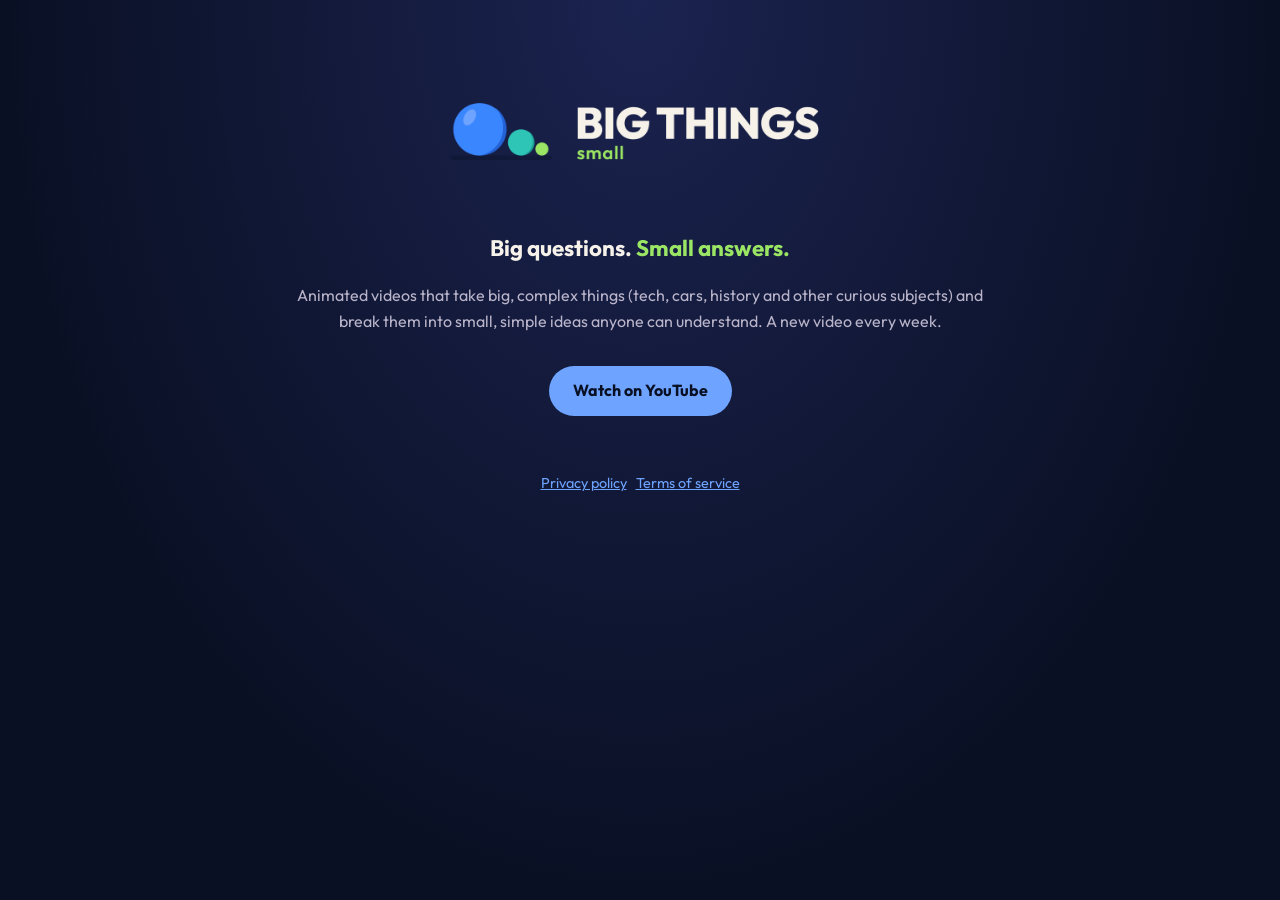
<file: index.html>
<!doctype html>
<html lang="en">
<head>
<meta charset="utf-8">
<meta name="viewport" content="width=device-width, initial-scale=1">
<title>Big Things Small</title>
<meta name="description" content="Big Things Small: animated videos that break big, complex things into small, simple ideas.">
<link rel="preconnect" href="https://fonts.googleapis.com"><link rel="preconnect" href="https://fonts.gstatic.com" crossorigin>
<link href="https://fonts.googleapis.com/css2?family=Outfit:wght@400;700;800&display=swap" rel="stylesheet">
<link rel="stylesheet" href="style.css">
</head>
<body>
<main>
  <img class="logo" src="logo.png" alt="Big Things Small">
  <p class="tag">Big questions. <span>Small answers.</span></p>
  <p class="centre">Animated videos that take big, complex things (tech, cars, history and other curious subjects) and break them into small, simple ideas anyone can understand. A new video every week.</p>
  <p class="centre"><a class="button" href="https://www.youtube.com/@BigThingsSmall">Watch on YouTube</a></p>
  <footer><a href="privacy.html">Privacy policy</a> &nbsp; <a href="terms.html">Terms of service</a></footer>
</main>
</body>
</html>
</file>
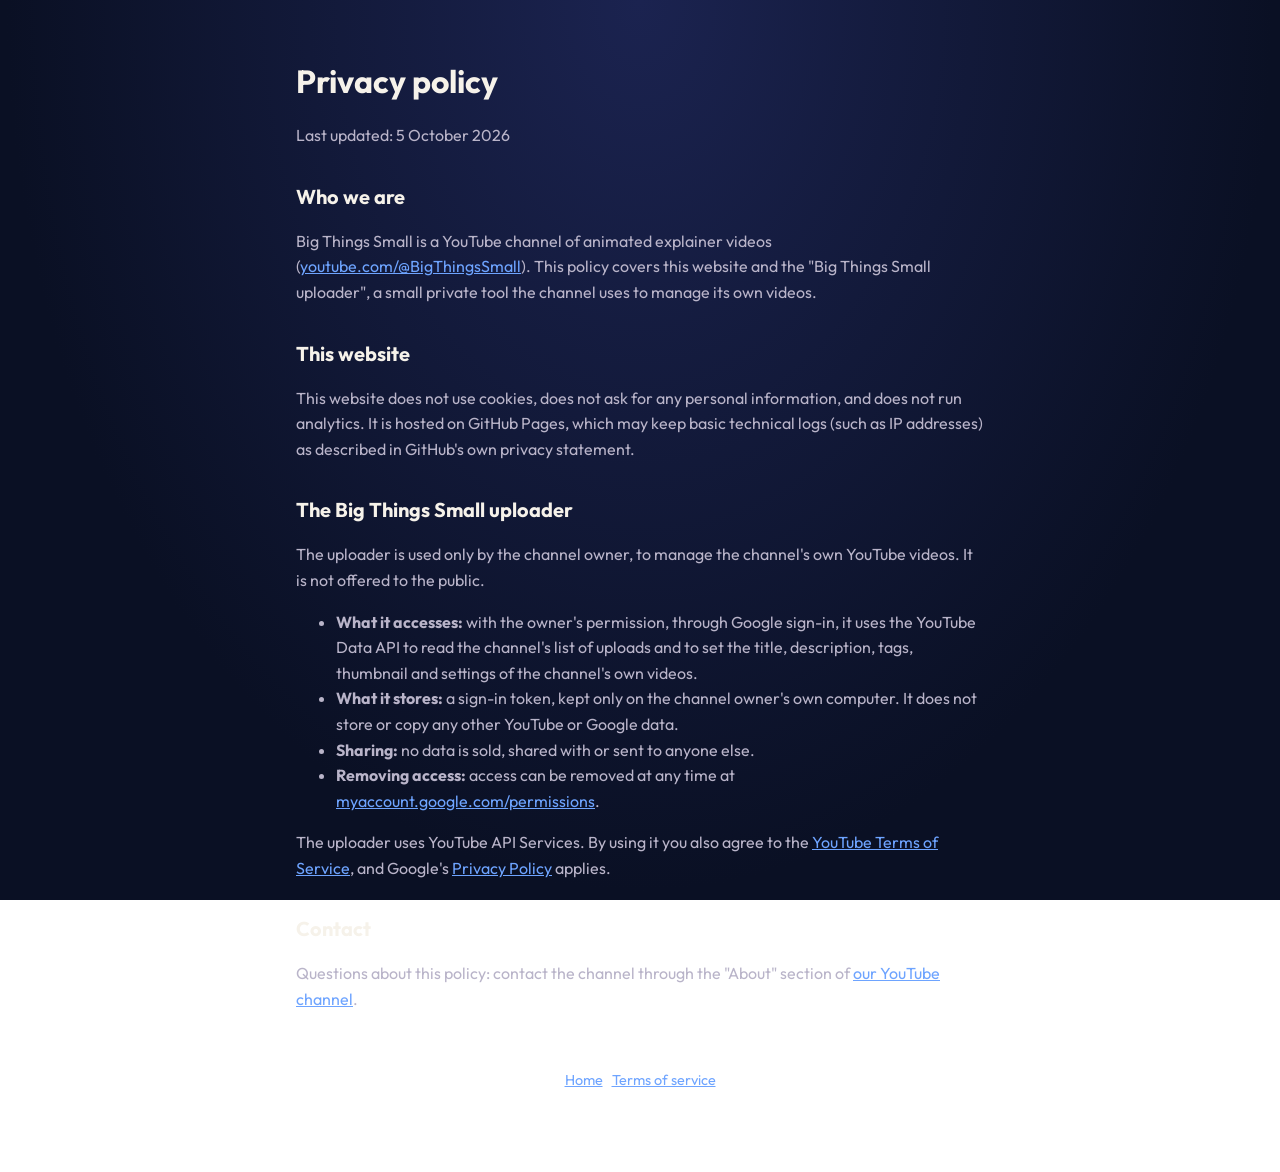
<file: privacy.html>
<!doctype html>
<html lang="en">
<head>
<meta charset="utf-8">
<meta name="viewport" content="width=device-width, initial-scale=1">
<title>Privacy Policy</title>
<link rel="preconnect" href="https://fonts.googleapis.com"><link rel="preconnect" href="https://fonts.gstatic.com" crossorigin>
<link href="https://fonts.googleapis.com/css2?family=Outfit:wght@400;700;800&display=swap" rel="stylesheet">
<link rel="stylesheet" href="style.css">
</head>
<body>
<main>
  <h1>Privacy policy</h1>
  <p>Last updated: 5 October 2026</p>

  <h2>Who we are</h2>
  <p>Big Things Small is a YouTube channel of animated explainer videos (<a href="https://www.youtube.com/@BigThingsSmall">youtube.com/@BigThingsSmall</a>). This policy covers this website and the "Big Things Small uploader", a small private tool the channel uses to manage its own videos.</p>

  <h2>This website</h2>
  <p>This website does not use cookies, does not ask for any personal information, and does not run analytics. It is hosted on GitHub Pages, which may keep basic technical logs (such as IP addresses) as described in GitHub's own privacy statement.</p>

  <h2>The Big Things Small uploader</h2>
  <p>The uploader is used only by the channel owner, to manage the channel's own YouTube videos. It is not offered to the public.</p>
  <ul>
    <li><strong>What it accesses:</strong> with the owner's permission, through Google sign-in, it uses the YouTube Data API to read the channel's list of uploads and to set the title, description, tags, thumbnail and settings of the channel's own videos.</li>
    <li><strong>What it stores:</strong> a sign-in token, kept only on the channel owner's own computer. It does not store or copy any other YouTube or Google data.</li>
    <li><strong>Sharing:</strong> no data is sold, shared with or sent to anyone else.</li>
    <li><strong>Removing access:</strong> access can be removed at any time at <a href="https://myaccount.google.com/permissions">myaccount.google.com/permissions</a>.</li>
  </ul>
  <p>The uploader uses YouTube API Services. By using it you also agree to the <a href="https://www.youtube.com/t/terms">YouTube Terms of Service</a>, and Google's <a href="https://policies.google.com/privacy">Privacy Policy</a> applies.</p>

  <h2>Contact</h2>
  <p>Questions about this policy: contact the channel through the "About" section of <a href="https://www.youtube.com/@BigThingsSmall">our YouTube channel</a>.</p>

  <footer><a href="index.html">Home</a> &nbsp; <a href="terms.html">Terms of service</a></footer>
</main>
</body>
</html>
</file>
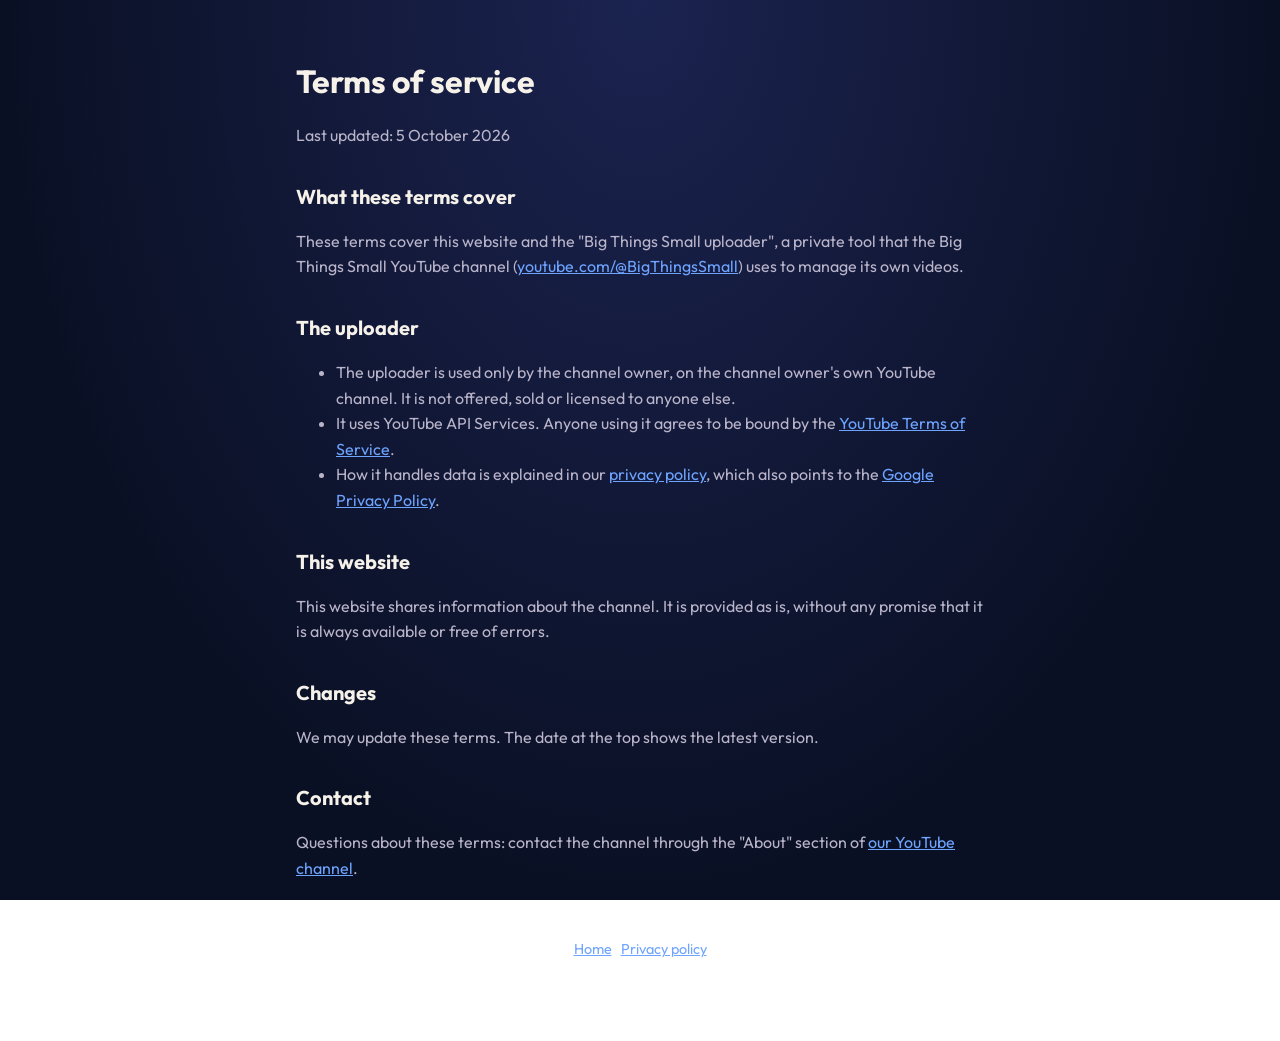
<file: terms.html>
<!doctype html>
<html lang="en">
<head>
<meta charset="utf-8">
<meta name="viewport" content="width=device-width, initial-scale=1">
<title>Terms of Service</title>
<link rel="preconnect" href="https://fonts.googleapis.com"><link rel="preconnect" href="https://fonts.gstatic.com" crossorigin>
<link href="https://fonts.googleapis.com/css2?family=Outfit:wght@400;700;800&display=swap" rel="stylesheet">
<link rel="stylesheet" href="style.css">
</head>
<body>
<main>
  <h1>Terms of service</h1>
  <p>Last updated: 5 October 2026</p>

  <h2>What these terms cover</h2>
  <p>These terms cover this website and the "Big Things Small uploader", a private tool that the Big Things Small YouTube channel (<a href="https://www.youtube.com/@BigThingsSmall">youtube.com/@BigThingsSmall</a>) uses to manage its own videos.</p>

  <h2>The uploader</h2>
  <ul>
    <li>The uploader is used only by the channel owner, on the channel owner's own YouTube channel. It is not offered, sold or licensed to anyone else.</li>
    <li>It uses YouTube API Services. Anyone using it agrees to be bound by the <a href="https://www.youtube.com/t/terms">YouTube Terms of Service</a>.</li>
    <li>How it handles data is explained in our <a href="privacy.html">privacy policy</a>, which also points to the <a href="https://policies.google.com/privacy">Google Privacy Policy</a>.</li>
  </ul>

  <h2>This website</h2>
  <p>This website shares information about the channel. It is provided as is, without any promise that it is always available or free of errors.</p>

  <h2>Changes</h2>
  <p>We may update these terms. The date at the top shows the latest version.</p>

  <h2>Contact</h2>
  <p>Questions about these terms: contact the channel through the "About" section of <a href="https://www.youtube.com/@BigThingsSmall">our YouTube channel</a>.</p>

  <footer><a href="index.html">Home</a> &nbsp; <a href="privacy.html">Privacy policy</a></footer>
</main>
</body>
</html>
</file>
<file: style.css>
:root { --bg: #0A1024; --text: #F6F2EA; --dim: #B9B4C9; --lime: #9BE564; --azure: #6EA4FF; }
* { box-sizing: border-box; }
body { margin: 0; background: radial-gradient(ellipse at 50% 0%, #1B2350, var(--bg) 70%) fixed; color: var(--text); font-family: "Outfit", system-ui, sans-serif; line-height: 1.6; }
main { max-width: 720px; margin: 0 auto; padding: 56px 16px 80px; }
img.logo { width: min(420px, 90%); display: block; margin: 0 auto 24px; }
h1 { font-size: 2rem; margin: 0 0 8px; }
h2 { font-size: 1.25rem; margin: 32px 0 8px; }
p, li { color: var(--dim); }
a { color: var(--azure); }
.tag { text-align: center; font-size: 1.4rem; font-weight: 700; color: var(--text); margin: 0 0 8px; }
.tag span { color: var(--lime); }
.centre { text-align: center; }
.button { display: inline-block; margin-top: 16px; padding: 12px 24px; border-radius: 999px; background: var(--azure); color: var(--bg); font-weight: 700; text-decoration: none; }
footer { margin-top: 56px; text-align: center; font-size: 0.9rem; }
</file>
